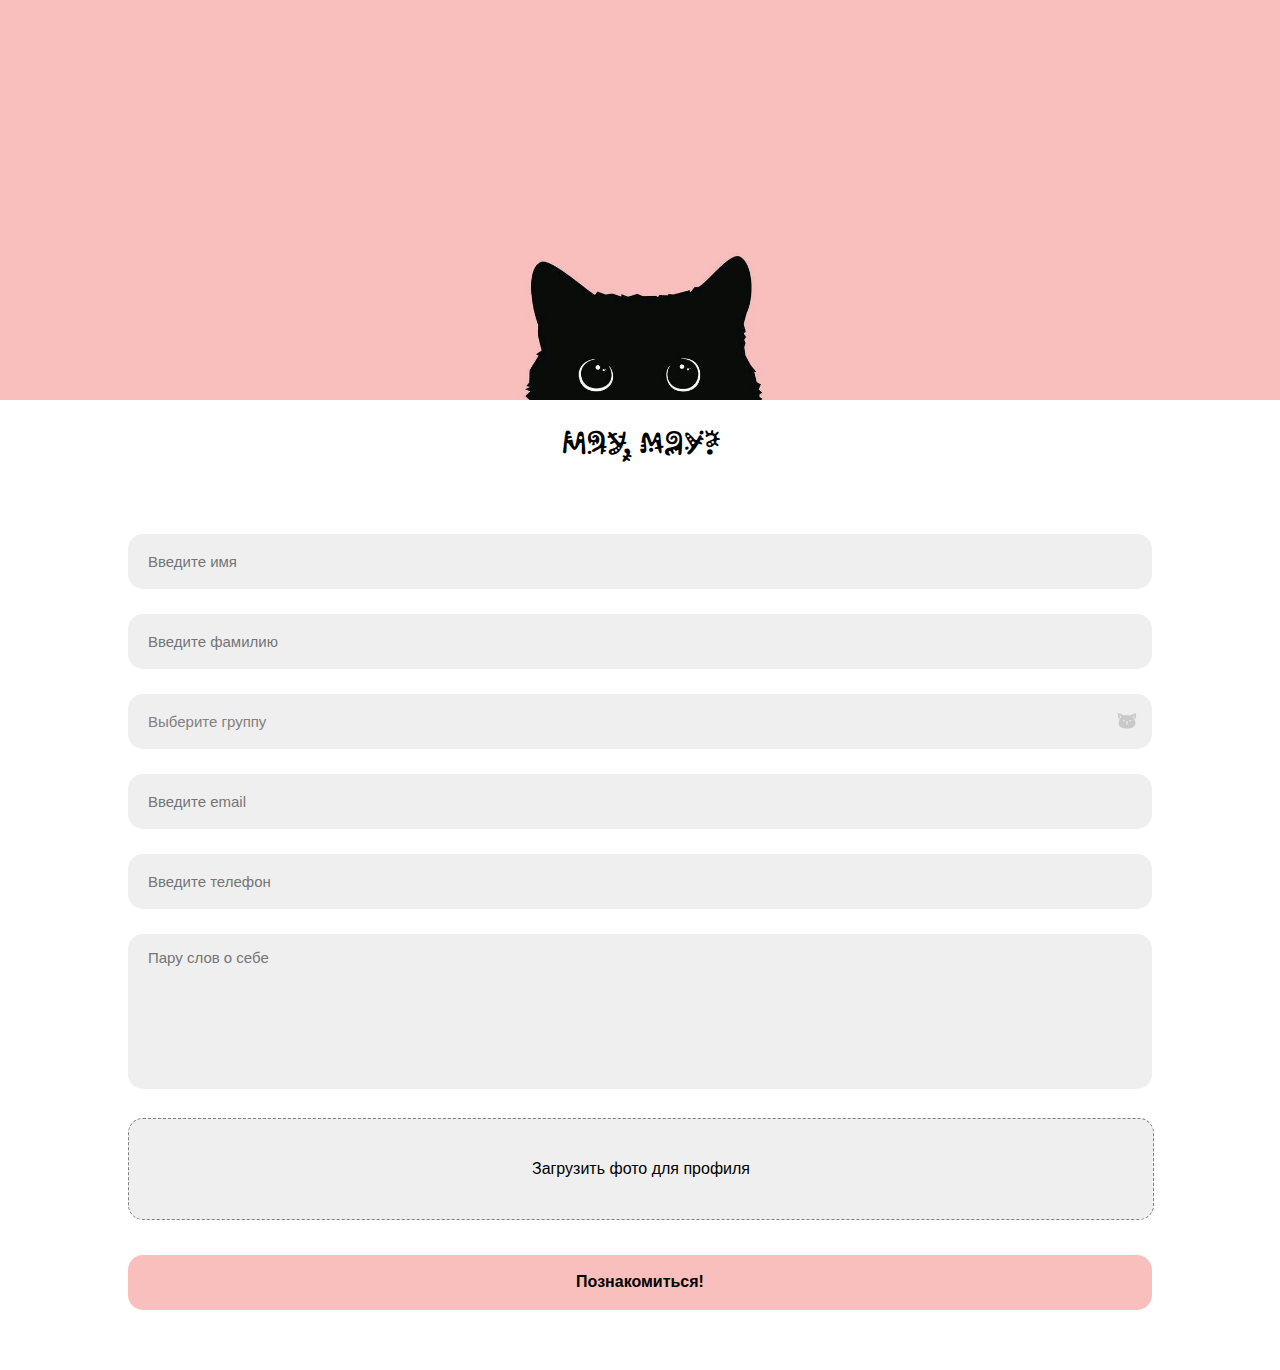
<file: index.html>
<!DOCTYPE html>
<html lang="ru">
<head>
    <meta charset="UTF-8">
    <meta name="viewport" content="width=device-width, initial-scale=1.0">
    <title>Котики</title>
    <link rel="stylesheet" href="style.css">
    <link href="https://fonts.googleapis.com/css2?family=Kablammo&display=swap" rel="stylesheet">
</head>
<body>
    <div class="background_Cat"></div>

        <form>
    <h1 style="text-align: center; font-family: Kablammo; color: black;">Мяу, мяу?</h1>
    <div class="input">
        
        <div class="input-container">
            <input class="input_text" id="name" type="text" name="name" 
                   placeholder="Введите имя" pattern="[А-Яа-яA-Za-z]{2,30}" required />
            <div class="hint">Только буковки, введите от 2 до 30 символов</div>
        </div>
        
        <div class="input-container">
            <input class="input_text" id="surname" type="text" name="surname" 
                   placeholder="Введите фамилию" pattern="[А-Яа-яA-Za-z]{2,30}" required />
            <div class="hint">Только буковки, введите от 2 до 30 символов</div>
        </div>

        <div class="input-container">
            <select class="input_select" name="groups" id="group-select" required>
                <option value="" disabled selected>Выберите группу</option>
                <option value="AVb-24-1">АВб-24-1</option>
                <option value="AVb-24-2">АВб-24-2</option>
                <option value="AVb-24-3">АВб-24-3</option>
                <option value="Other">Другая</option>
            </select>
            <div class="hint">Выберите вашу учебную группу</div>
        </div>

        <div class="input-container">
            <input class="input_email" placeholder="Введите email" type="email" 
                   id="email" pattern="[a-z0-9._%+-]+@[a-z0-9.-]+\.[a-z]{2,4}$" required />
            <div class="hint">Например: Kotiki666@example.com</div>
        </div>

        <div class="input-container">
            <input class="input_tel" placeholder="Введите телефон" type="tel" 
                   id="phone" name="phone" pattern="\+7\s\(\d{3}\)\s\d{3}-\d{2}-\d{2}" />
            <div class="hint">Например: +7 (000) 000-00-00</div>
        </div>

        <div class="input-container">
            <textarea class="textarea_information" id="info" name="info" 
                      placeholder="Пару слов о себе" maxlength="500" required></textarea>
            <div class="hint">Максимум 500 символов, извините!</div>
        </div>

        <div class="input-container">
            <input class="input_file" type="file" id="file"/>
            <label class="lable_file" for="file">Загрузить фото для профиля</label>
            <div class="hint">Форматики файлов: JPG, PNG, GIF. Макс. размер: нету!</div>
        </div>

        <button class="button" type="submit">Познакомиться!</button>
    </div>
</form>

</body>
</html>
</file>
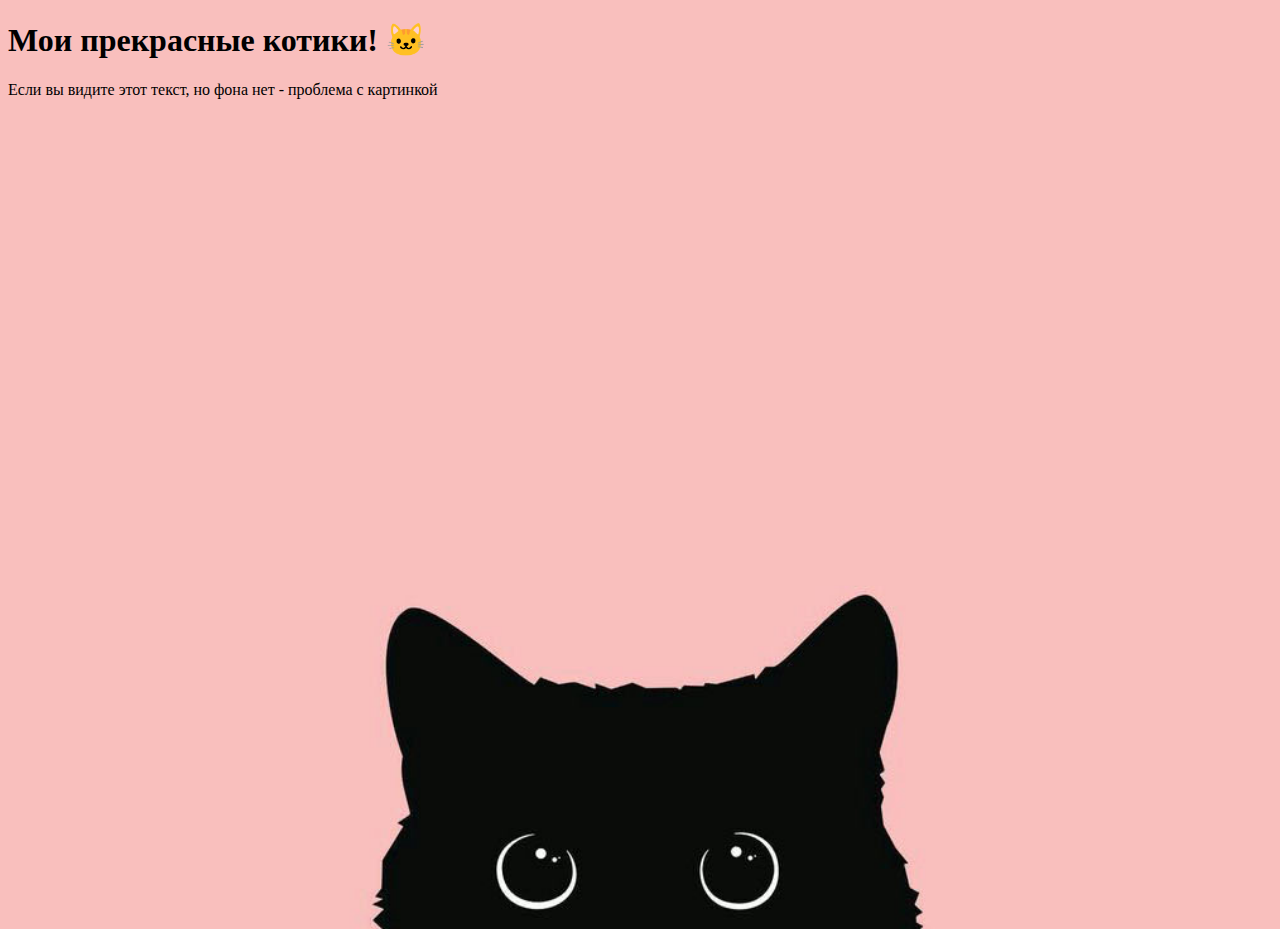
<file: HTML/index.html>
<!DOCTYPE html>
<html lang="en">
<head>
    <meta charset="UTF-8">
    <meta name="viewport" content="width=device-width, initial-scale=1.0">
    <title>Котики</title>
    <link rel="stylesheet" href="style.css"/>
</head>

<body>
   <div class="content">
        <h1>Мои прекрасные котики! 🐱</h1>
        <p>Если вы видите этот текст, но фона нет - проблема с картинкой</p>
    </div>
</body>
</html>
</file>
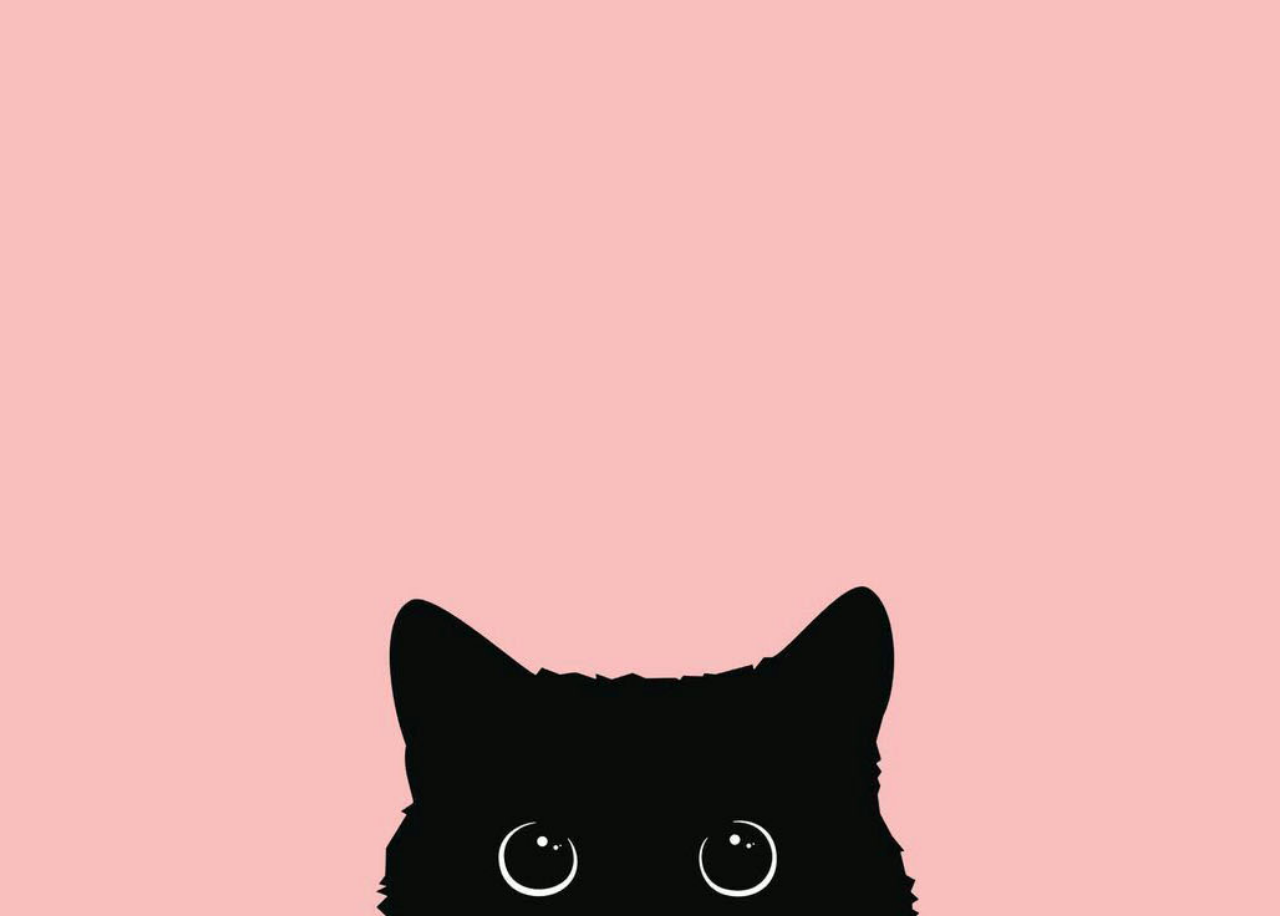
<file: HTML/KOTIKI.html>
<!DOCTYPE html>
<html lang="en">
<head>
    <meta charset="UTF-8">
    <meta name="viewport" content="width=device-width, initial-scale=1.0">
    <title>Котики</title>
    <link rel="stylesheet" href="style.css"/>
</head>

<body>
   


</body>
</html>
</file>
<file: style.css>
body {
    background-position: top;
    background-repeat: no-repeat;
    background-color: white;
    margin: 0;
    padding: 0;
}

.background_Cat {
    background-image: url(images/cat.jpg);
    background-position: top;
    background-size: cover;
    background-repeat: no-repeat;
    background-color: #f9bfbc;
    background-size: auto 100%;
    width: 100%;
    height: 400px;
}

.input {
    display: flex;
    flex-direction: column;
    justify-content: center;
    align-items: center;
    height: auto;
    width: 100%;
    padding: 40px 0;
}

.input-container {
    position: relative;
    width: 80%;
    margin: 10px 0;
}

.input_text, .input_tel, .input_email {
    background-color: #807c7d1f;
    font-family: Verdana, Geneva, Tahoma, sans-serif;
    width: 100%;
    min-height: 55px;
    color: black;
    padding: 10px 20px;
    margin: 0;
    border: none;
    border-radius: 15px;
    cursor: pointer;
    font-size: 15px;
    box-sizing: border-box;
    transition: all 0.3s ease;
}

.input_text:not(:placeholder-shown):valid,
.input_email:not(:placeholder-shown):valid {
    background-image: url("images/cat_success.png");
    background-repeat: no-repeat;
    background-position: right 15px center;
    background-size: 20px;
    box-shadow: 0 0 5px rgba(31, 102, 17, 0.836);
    padding-right: 50px;
}

.input_text:not(:placeholder-shown):invalid,
.input_email:not(:placeholder-shown):invalid {
    background-image: url("images/cat_wrong.png");
    background-repeat: no-repeat;
    background-position: right 15px center;
    background-size: 20px;
    padding-right: 50px;
    box-shadow: 0 0 5px rgba(110, 4, 4, 0.747);
}

.input_tel:not(:placeholder-shown):valid {
    background-image: url("images/cat_success.png");
    background-repeat: no-repeat;
    background-position: right 15px center;
    background-size: 20px;
    box-shadow: 0 0 5px rgba(31, 102, 17, 0.836);
    padding-right: 50px;
}

.input_tel:not(:placeholder-shown):invalid {
    background-image: url("images/cat_wrong.png");
    background-repeat: no-repeat;
    background-position: right 15px center;
    background-size: 20px;
    padding-right: 50px;
    box-shadow: 0 0 5px rgba(110, 4, 4, 0.747);
}

.input_text:focus,
.input_tel:focus,
.input_email:focus,
.input_select:focus,
.textarea_information:focus {
    outline: none;
    box-shadow: 0 0 8px rgba(249, 191, 188, 0.5);
    background-color: #fff;
}

.input_select {
    background-color: #807c7d1f;
    font-family: Verdana, Geneva, Tahoma, sans-serif;
    width: 100%;
    min-height: 55px;
    color: black;
    padding: 10px 20px;
    margin: 0;
    border: none;
    border-radius: 15px;
    cursor: pointer;
    font-size: 15px;
    box-sizing: border-box;
    
    appearance: none;
    padding-right: 50px;
    background-image: url("images/cat_select.png");
    background-repeat: no-repeat;
    background-position: right 15px center;
    background-size: 20px;
    transition: all 0.3s ease;
}

.input_select:invalid {
    color: grey;
}

.input_select:valid {
    color: black;
}

.input_select option {
    color: black;
}

.input_select option[disabled] {
    color: grey;
}

.textarea_information {
    background-color: #807c7d1f;
    font-family: Verdana, Geneva, Tahoma, sans-serif;
    width: 100%;
    min-height: 155px;
    color: black;
    padding: 15px 20px;
    margin: 0;
    border: none;
    border-radius: 15px;
    font-size: 15px;
    box-sizing: border-box;
    resize: none;
    transition: all 0.3s ease;
}

.hint {
    font-size: 12px;
    color: #666;
    margin-top: 5px;
    opacity: 0;
    height: 0;
    overflow: hidden;
    transition: all 0.3s ease;
    font-family: Verdana, Geneva, Tahoma, sans-serif;
    padding-left: 10px;
}

.input_text:focus + .hint,
.input_tel:focus + .hint,
.input_email:focus + .hint,
.textarea_information:focus + .hint,
.input_select:focus + .hint,
.input_file:focus + .hint {
    opacity: 1;
    height: auto;
}

.lable_file:hover + .hint {
    opacity: 1;
    height: auto;
}

.input_file {
    display: none;
}

.lable_file {
    margin: 0;
    height: 100px;
    width: 100%;
    border-radius: 15px;
    border: 1px dashed grey;
    
    display: flex;
    justify-content: center;
    align-items: center; 
    
    cursor: pointer;
    text-align: center;
    font-family: Verdana, Geneva, Tahoma, sans-serif;
    transition: all 0.3s ease;
    background-color: #807c7d1f;
}

.lable_file:hover {
    color: #f9bfbc;
    border: 1px dashed #f9bfbc;
    background-color: #f9f9f9;
}

.button {
    background-color: #f9bfbc;
    font-family: Verdana, Geneva, Tahoma, sans-serif;
    width: 80%;
    min-height: 55px;
    color: black;
    padding: 10px 20px;
    margin: 20px 0;
    border: none;
    border-radius: 15px;
    cursor: pointer;
    font-size: 16px;
    font-weight: bold;
    transition: all 0.3s ease;
}

.button:hover {
    background-color: #e8aca9;
    transform: translateY(-2px);
    box-shadow: 0 4px 8px rgba(0,0,0,0.1);
}
</file>
<file: HTML/style.css>
body {
    background-image: url(images/cat.jpg);
    background-position: center center;
    background-repeat: no-repeat;
    background-size: cover;
    background-color: antiquewhite;
    min-height: 100vh;
}
</file>
